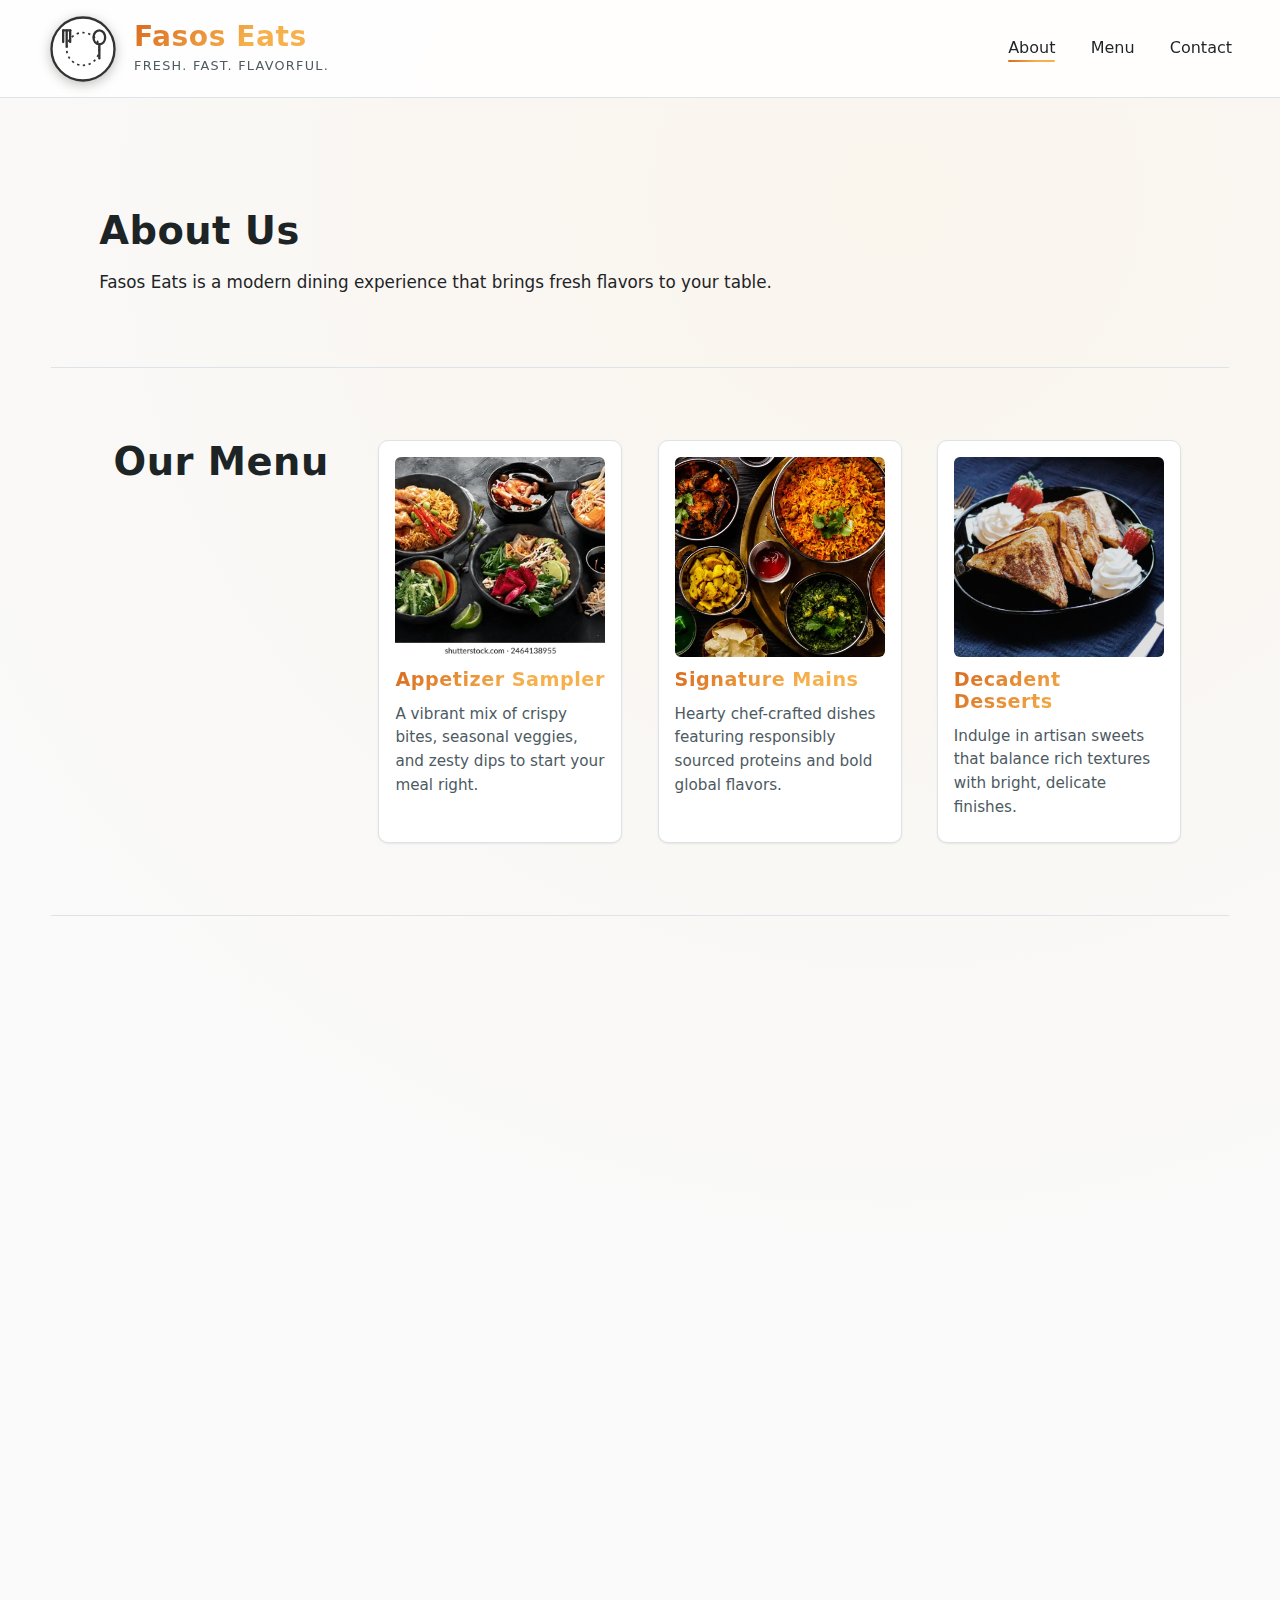
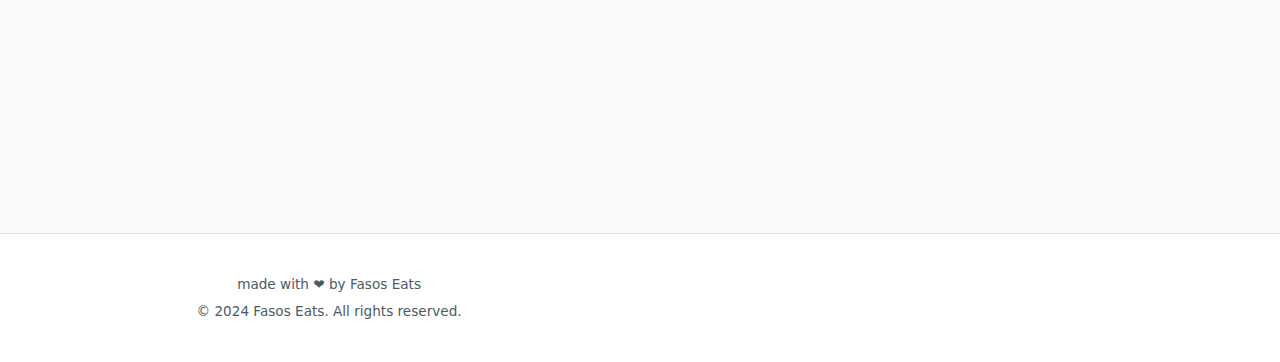
<file: index.html>
<!DOCTYPE html>
<html lang="en">
<head>
    <meta charset="UTF-8">
    <meta name="viewport" content="width=device-width, initial-scale=1.0">
    <title>Fasos eats</title>
    <link rel="stylesheet" href="practise.css">
    <style>
        /* Add inside practise.css */
        .reveal { opacity:0; transform:translateY(25px); transition:600ms cubic-bezier(.4,0,.2,1); }
        .reveal.visible { opacity:1; transform:none; }
    </style>
</head>
<body>
    <header class="site-header">
        <div class="brand">
            <figure>
                <svg width="120" height="120" viewBox="0 0 120 120" role="img" aria-labelledby="logoTitle logoDesc" xmlns="http://www.w3.org/2000/svg">
                    <title id="logoTitle">Fasos Eats logo</title>
                    <desc id="logoDesc">Minimal circular plate with a fork on the left and a spoon on the right curving around the rim, suggesting fresh modern dining</desc>
                    <circle cx="60" cy="60" r="54" fill="#fff" stroke="#333" stroke-width="4"/>
                    <circle cx="60" cy="60" r="28" fill="none" stroke="#333" stroke-width="3" stroke-dasharray="4 6"/>
                    <g fill="none" stroke="#333" stroke-width="4" stroke-linecap="round" stroke-linejoin="round">
                        <path d="M32 28 v28"/>
                        <path d="M26 28 v20"/>
                        <path d="M38 28 v20"/>
                        <path d="M26 28 h12"/>
                        <path d="M88 28 c6 0 10 6 10 12 0 7-4 12-10 12 -6 0-10-5-10-12 0-6 4-12 10-12z"/>
                        <path d="M88 52 v24"/>
                    </g>
                </svg>
                <figcaption class="visually-hidden">Fasos eats</figcaption>
            </figure>
            <div>
              <h1 class="site-title">Fasos Eats</h1>
              <p class="tagline">Fresh. Fast. Flavorful.</p>
            </div>
        </div>
        <nav class="main-nav">
            <button class="nav-toggle" aria-controls="primary-navigation" aria-expanded="false" aria-label="Menu">
                <span></span><span></span><span></span>
            </button>
            <ul id="primary-navigation">
                <li><a href="#about">About</a></li>
                <li><a href="#menu">Menu</a></li>
                <li><a href="#place-your-order">Contact</a></li>
            </ul>
        </nav>
    </header>
    <main>
        <section id="about" class="reveal">
            <h2>About Us</h2>
            <p>Fasos Eats is a modern dining experience that brings fresh flavors to your table.</p>
        </section>
        <section id="menu" class="reveal">
            <h2>Our Menu</h2>
            <article class="reveal">
                <img src="./images/appetizers.jpg" alt="Colorful platter of assorted fresh appetizers" loading="lazy" width="320" height="200">
                <h3>Appetizer Sampler</h3>
                <p>A vibrant mix of crispy bites, seasonal veggies, and zesty dips to start your meal right.</p>
            </article>
            <article class="reveal">
                <img src="./images/signature-mains.jpg" alt="Plated gourmet entrée with grilled protein and roasted vegetables" loading="lazy" width="320" height="200">
                <h3>Signature Mains</h3>
                <p>Hearty chef-crafted dishes featuring responsibly sourced proteins and bold global flavors.</p>
            </article>
            <article class="reveal">
                <img src="./images/desserts.jpg" alt="Assortment of elegant plated desserts including cake and fruit tart" loading="lazy" width="320" height="200">
                <h3>Decadent Desserts</h3>
                <p>Indulge in artisan sweets that balance rich textures with bright, delicate finishes.</p>
            </article>
        </section>
        <section id="place-your-order" class="reveal">
            <h2>Place Your Order</h2>
            <form action="#" method="post" id="order-form" novalidate>
                <label for="name">Name:</label>
                <input type="text" id="name" name="name" required>
                
                <label for="email">Email:</label>
                <input type="email" id="email" name="email" required>
                
                <label for="phone">Phone Number:</label>
                <input type="tel" id="phone" name="phone" required pattern="^[0-9+\-\s()]{7,}$">
                
                <label for="order-details">Order Details:</label>
                <textarea id="order-details" name="order-details" rows="4" required></textarea>
                
                <button type="submit">Submit Order</button>
                <p id="form-status" aria-live="polite"></p>
            </form>
        </section>
    </main>
    <footer class="site-footer">
        <p>made with &#10084; by Fasos Eats</p>
        <p>&copy; 2024 Fasos Eats. All rights reserved.</p>
    </footer>
    <script src="practise.js" defer></script>
</body>
</html>
</file>
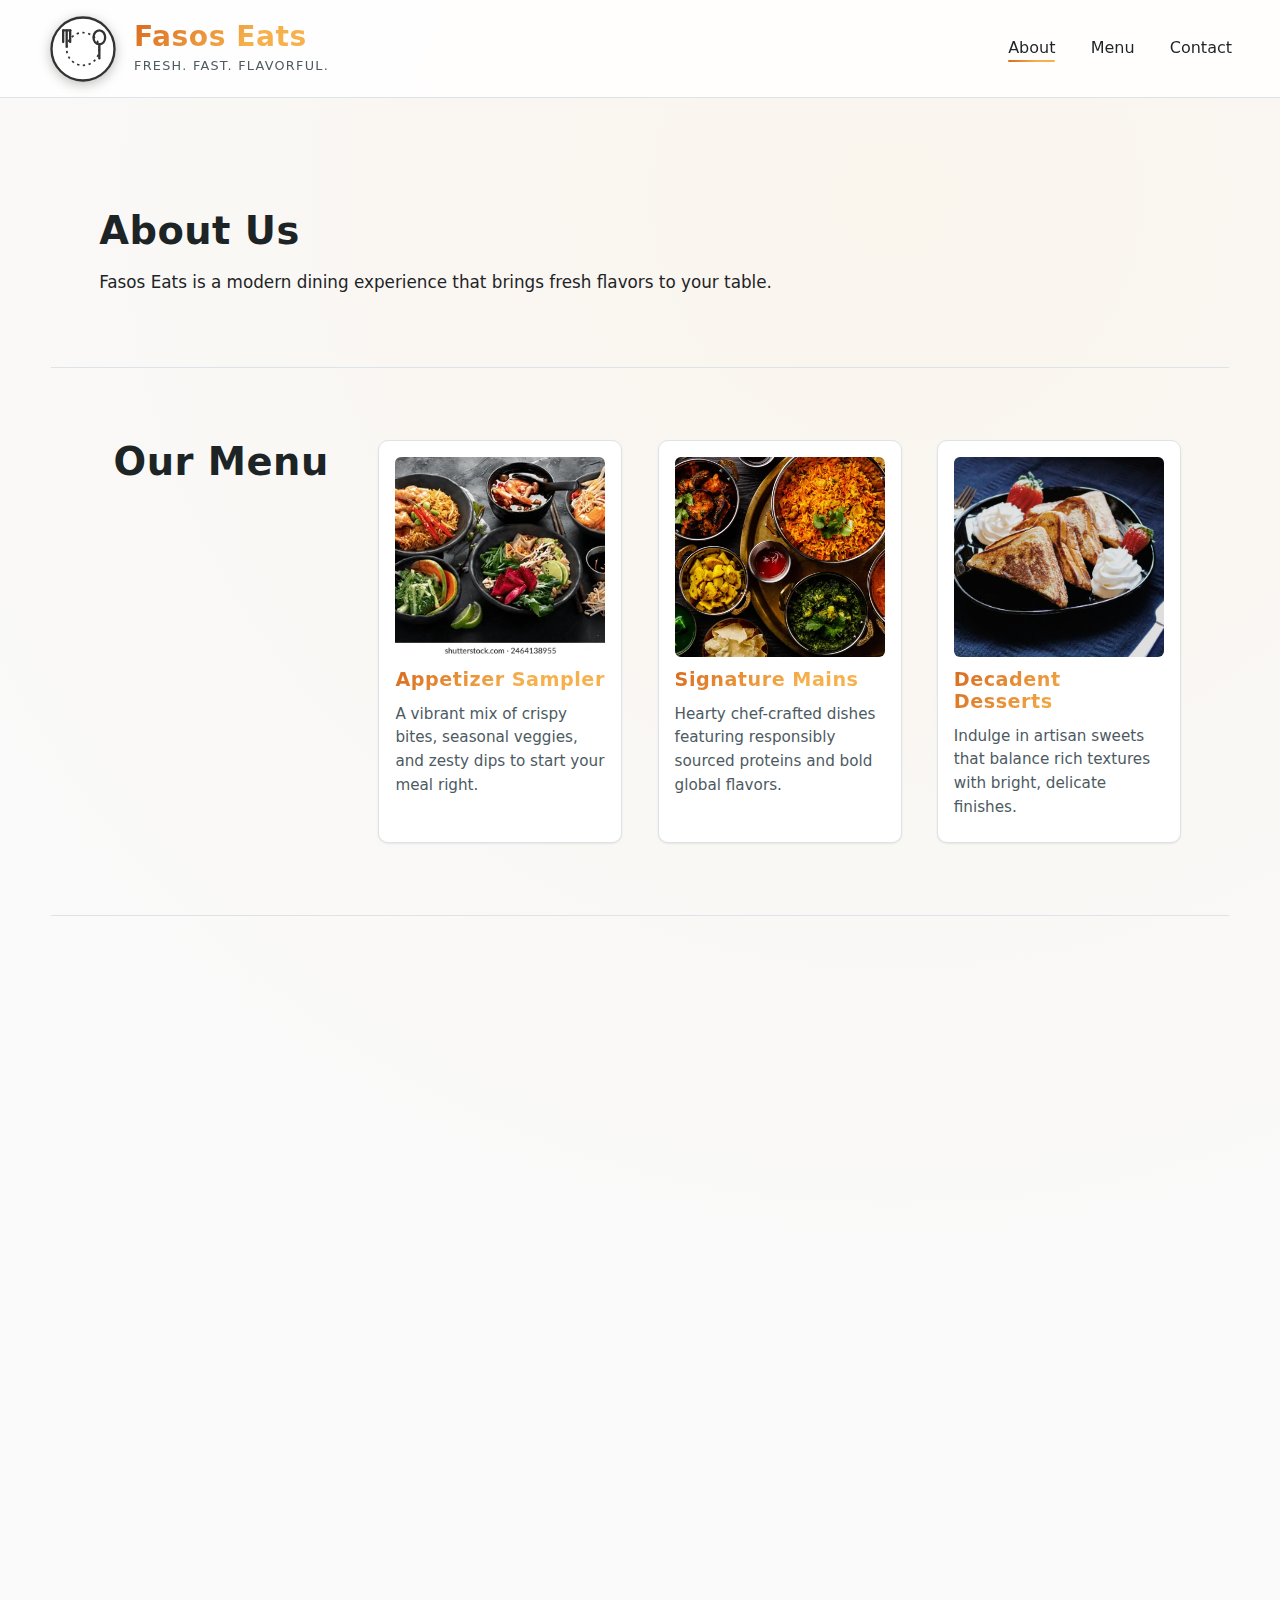
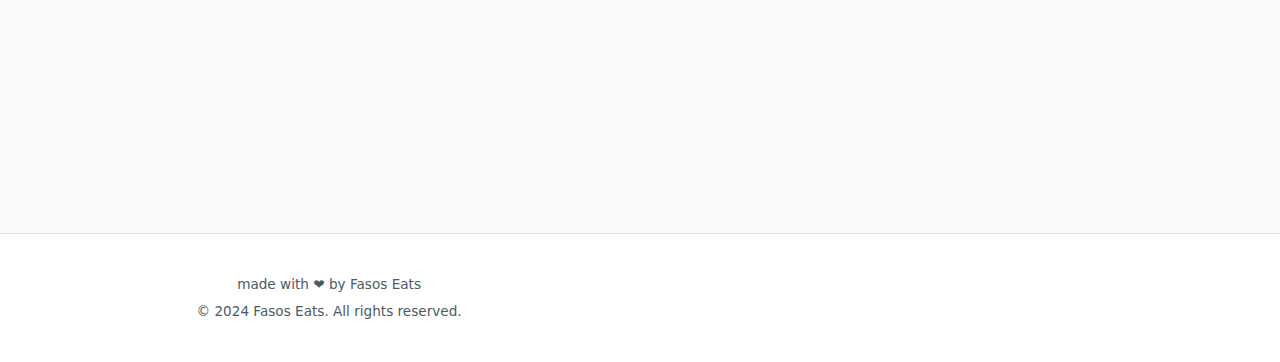
<file: practise.html>
<!DOCTYPE html>
<html lang="en">
<head>
    <meta charset="UTF-8">
    <meta name="viewport" content="width=device-width, initial-scale=1.0">
    <title>Fasos eats</title>
    <link rel="stylesheet" href="practise.css">
    <style>
        /* Add inside practise.css */
        .reveal { opacity:0; transform:translateY(25px); transition:600ms cubic-bezier(.4,0,.2,1); }
        .reveal.visible { opacity:1; transform:none; }
    </style>
</head>
<body>
    <header class="site-header">
        <div class="brand">
            <figure>
                <svg width="120" height="120" viewBox="0 0 120 120" role="img" aria-labelledby="logoTitle logoDesc" xmlns="http://www.w3.org/2000/svg">
                    <title id="logoTitle">Fasos Eats logo</title>
                    <desc id="logoDesc">Minimal circular plate with a fork on the left and a spoon on the right curving around the rim, suggesting fresh modern dining</desc>
                    <circle cx="60" cy="60" r="54" fill="#fff" stroke="#333" stroke-width="4"/>
                    <circle cx="60" cy="60" r="28" fill="none" stroke="#333" stroke-width="3" stroke-dasharray="4 6"/>
                    <g fill="none" stroke="#333" stroke-width="4" stroke-linecap="round" stroke-linejoin="round">
                        <path d="M32 28 v28"/>
                        <path d="M26 28 v20"/>
                        <path d="M38 28 v20"/>
                        <path d="M26 28 h12"/>
                        <path d="M88 28 c6 0 10 6 10 12 0 7-4 12-10 12 -6 0-10-5-10-12 0-6 4-12 10-12z"/>
                        <path d="M88 52 v24"/>
                    </g>
                </svg>
                <figcaption class="visually-hidden">Fasos eats</figcaption>
            </figure>
            <div>
              <h1 class="site-title">Fasos Eats</h1>
              <p class="tagline">Fresh. Fast. Flavorful.</p>
            </div>
        </div>
        <nav class="main-nav">
            <button class="nav-toggle" aria-controls="primary-navigation" aria-expanded="false" aria-label="Menu">
                <span></span><span></span><span></span>
            </button>
            <ul id="primary-navigation">
                <li><a href="#about">About</a></li>
                <li><a href="#menu">Menu</a></li>
                <li><a href="#place-your-order">Contact</a></li>
            </ul>
        </nav>
    </header>
    <main>
        <section id="about" class="reveal">
            <h2>About Us</h2>
            <p>Fasos Eats is a modern dining experience that brings fresh flavors to your table.</p>
        </section>
        <section id="menu" class="reveal">
            <h2>Our Menu</h2>
            <article class="reveal">
                <img src="./images/appetizers.jpg" alt="Colorful platter of assorted fresh appetizers" loading="lazy" width="320" height="200">
                <h3>Appetizer Sampler</h3>
                <p>A vibrant mix of crispy bites, seasonal veggies, and zesty dips to start your meal right.</p>
            </article>
            <article class="reveal">
                <img src="./images/signature-mains.jpg" alt="Plated gourmet entrée with grilled protein and roasted vegetables" loading="lazy" width="320" height="200">
                <h3>Signature Mains</h3>
                <p>Hearty chef-crafted dishes featuring responsibly sourced proteins and bold global flavors.</p>
            </article>
            <article class="reveal">
                <img src="./images/desserts.jpg" alt="Assortment of elegant plated desserts including cake and fruit tart" loading="lazy" width="320" height="200">
                <h3>Decadent Desserts</h3>
                <p>Indulge in artisan sweets that balance rich textures with bright, delicate finishes.</p>
            </article>
        </section>
        <section id="place-your-order" class="reveal">
            <h2>Place Your Order</h2>
            <form action="#" method="post" id="order-form" novalidate>
                <label for="name">Name:</label>
                <input type="text" id="name" name="name" required>
                
                <label for="email">Email:</label>
                <input type="email" id="email" name="email" required>
                
                <label for="phone">Phone Number:</label>
                <input type="tel" id="phone" name="phone" required pattern="^[0-9+\-\s()]{7,}$">
                
                <label for="order-details">Order Details:</label>
                <textarea id="order-details" name="order-details" rows="4" required></textarea>
                
                <button type="submit">Submit Order</button>
                <p id="form-status" aria-live="polite"></p>
            </form>
        </section>
    </main>
    <footer class="site-footer">
        <p>made with &#10084; by Fasos Eats</p>
        <p>&copy; 2024 Fasos Eats. All rights reserved.</p>
    </footer>
    <script src="practise.js" defer></script>
</body>
</html>
</file>
<file: practise.css>
/* ========== CSS RESET (modern minimal) ========== */
*,*::before,*::after{box-sizing:border-box;margin:0;padding:0;}
html:focus-within{scroll-behavior:smooth;}
body{-webkit-font-smoothing:antialiased;text-rendering:optimizeLegibility;}
img,svg,video,canvas{max-width:100%;display:block;}
ul{list-style:none;}
a{text-decoration:none;color:inherit;}
input,button,textarea,select{font:inherit;}
/* ========== THEME ========== */
:root {
  --clr-bg:#101314;
  --clr-surface:#181c1e;
  --clr-surface-alt:#22282b;
  --clr-accent:#d86b1f;
  --clr-accent-alt:#f6b04c;
  --clr-accent-soft:#ffe7c8;
  --clr-text:#f5f7f8;
  --clr-text-muted:#b7c2c6;
  --clr-border:#2a3235;
  --radius-sm:4px;
  --radius:10px;
  --radius-pill:50rem;
  --shadow-sm:0 2px 4px -2px rgba(0,0,0,.4);
  --shadow:0 8px 24px -8px rgba(0,0,0,.55);
  --font-display:"Poppins",system-ui,sans-serif;
  --font-body:"Inter",system-ui,sans-serif;
  --grad-accent:linear-gradient(135deg,#d86b1f,#f6b04c 60%);
  --trans:150ms cubic-bezier(.4,0,.2,1);
  --wrapper:clamp(16rem,92vw,1200px);
}
@media (prefers-color-scheme: light){
  :root {
    --clr-bg:#fafafa;
    --clr-surface:#ffffff;
    --clr-surface-alt:#f3f5f6;
    --clr-text:#1d2426;
    --clr-text-muted:#4d5a5f;
    --clr-border:#dde3e6;
    --shadow-sm:0 1px 2px rgba(0,0,0,.08);
    --shadow:0 10px 30px -10px rgba(0,0,0,.15);
  }
}
/* ========== BASE TYPOGRAPHY ========== */
body {
  font-family:var(--font-body);
  background:radial-gradient(circle at 70% 10%,rgba(246,176,76,.08),transparent 55%) var(--clr-bg);
  color:var(--clr-text);
  line-height:1.55;
  min-height:100dvh;
  display:flex;
  flex-direction:column;
}
h1,h2,h3 {
  font-family:var(--font-display);
  font-weight:600;
  line-height:1.15;
  letter-spacing:.5px;
}
p,li { max-width:65ch; }
a:hover,a:focus-visible { color:var(--clr-accent-alt); }
.visually-hidden {
  position:absolute;
  width:1px;height:1px;
  padding:0;margin:-1px;overflow:hidden;
  clip:rect(0 0 0 0);white-space:nowrap;border:0;
}
/* ========== HEADER / NAV ========== */
.site-header {
  position:sticky;top:0;z-index:50;
  backdrop-filter:blur(14px);
  background:rgba(16,19,20,.72);
  border-bottom:1px solid var(--clr-border);
  display:flex;
  align-items:center;
  justify-content:space-between;
  gap:2rem;
  padding: .85rem clamp(1rem,4vw,3rem);
}
@media (prefers-color-scheme: light){
  .site-header{background:rgba(255,255,255,.85);}
}
.brand {
  display:flex;
  align-items:center;
  gap:1rem;
}
.brand svg {
  width:70px;height:70px;
  filter: drop-shadow(0 3px 6px rgba(0,0,0,.25));
}
.site-title {
  font-size:clamp(1.5rem,2.2vw,2.2rem);
  background:var(--grad-accent);
  -webkit-background-clip:text;
  color:transparent;
}
.tagline {
  font-size:.8rem;
  font-weight:500;
  color:var(--clr-text-muted);
  margin-top:.15rem;
  letter-spacing:.1em;
  text-transform:uppercase;
}
.main-nav {
  margin-left:auto;
  display:flex;
  align-items:center;
  gap:2rem;
  position:relative;
}
.main-nav ul {
  display:flex;
  gap:2.2rem;
  font-weight:500;
}
.main-nav a {
  position:relative;
  padding:.3rem 0;
}
.main-nav a::after {
  content:"";
  position:absolute;
  inset:auto 0 0 0;
  height:2px;
  background:var(--grad-accent);
  transform:scaleX(0);
  transform-origin:right;
  transition:transform var(--trans);
  border-radius:2px;
}
.main-nav a:hover::after,
.main-nav a:focus-visible::after,
.main-nav a[aria-current="page"]::after {
  transform:scaleX(1);
  transform-origin:left;
}
.nav-toggle {
  display:none;
  background:none;
  border:none;
  cursor:pointer;
  padding:.5rem;
}
.nav-toggle span {
  display:block;
  width:28px;height:3px;
  background:var(--clr-text);
  border-radius:2px;
  transition:var(--trans);
}
.nav-toggle span+span { margin-top:6px; }
@media (max-width:820px){
  .main-nav ul {
    position:fixed;
    inset:72px 1rem auto 1rem;
    flex-direction:column;
    background:var(--clr-surface);
    padding:1.2rem 1.4rem;
    border:1px solid var(--clr-border);
    border-radius:var(--radius);
    box-shadow:var(--shadow);
    max-width:240px;
    transform:translateY(-10px);
    opacity:0;
    pointer-events:none;
    transition:var(--trans);
  }
  .main-nav ul.open {
    transform:translateY(0);
    opacity:1;
    pointer-events:auto;
  }
  .nav-toggle { display:inline-block; }
}
/* ========== LAYOUT SECTIONS ========== */
main {
  width:100%;
  flex:1;
  padding:clamp(1.5rem,3vw,3rem) 0 3rem;
}
section {
  padding:clamp(2rem,6vw,4.5rem) clamp(1rem,4vw,3rem);
  width:100%;
  margin-inline:auto;
  max-width:var(--wrapper);
}
section:not(:last-of-type){
  border-bottom:1px solid var(--clr-border);
}
/* About */
#about h2 { font-size:clamp(1.9rem,3vw,2.4rem); margin-bottom:1rem; }
#about p { font-size:1.05rem; }
/* Menu Grid */
#menu {
  position:relative;
}
#menu h2 {
  font-size:clamp(1.9rem,3vw,2.4rem);
  margin-bottom:2rem;
  text-align:center;
}
#menu article {
  background:var(--clr-surface);
  border:1px solid var(--clr-border);
  border-radius:var(--radius);
  padding:1rem 1rem 1.4rem;
  display:flex;
  flex-direction:column;
  gap:.75rem;
  box-shadow:var(--shadow-sm);
  position:relative;
  overflow:hidden;
  transition:transform var(--trans), box-shadow var(--trans);
}
#menu article::before{
  content:"";
  position:absolute;
  inset:0;
  background:linear-gradient(135deg,rgba(216,107,31,.15),transparent 60%);
  opacity:0;
  transition:var(--trans);
}
#menu article:hover {
  transform:translateY(-6px);
  box-shadow:var(--shadow);
}
#menu article:hover::before{opacity:1;}
#menu article img {
  border-radius:calc(var(--radius) - 4px);
  aspect-ratio:16/10;
  object-fit:cover;
  mix-blend-mode:normal;
}
#menu article h3 {
  font-size:1.2rem;
  font-weight:600;
  background:var(--grad-accent);
  -webkit-background-clip:text;
  color:transparent;
}
#menu article p {
  font-size:.95rem;
  color:var(--clr-text-muted);
}
#menu {
  display:grid;
  gap:2.2rem;
}
@media (min-width:680px){
  #menu {
    grid-template-columns:repeat(auto-fit,minmax(240px,1fr));
  }
}
/* Order Form */
#place-your-order h2 {
  font-size:clamp(1.9rem,3vw,2.3rem);
  margin-bottom:1.4rem;
  text-align:center;
}
form {
  max-width:650px;
  margin:0 auto;
  display:grid;
  gap:1.1rem;
  background:var(--clr-surface);
  padding:2rem clamp(1rem,3vw,2.2rem);
  border:1px solid var(--clr-border);
  border-radius:var(--radius);
  box-shadow:var(--shadow-sm);
}
form label {
  font-size:.85rem;
  text-transform:uppercase;
  letter-spacing:.08em;
  font-weight:600;
  color:var(--clr-text-muted);
}
form input, form textarea {
  padding:.85rem .9rem;
  border:1px solid var(--clr-border);
  background:var(--clr-surface-alt);
  border-radius:var(--radius-sm);
  color:var(--clr-text);
  resize:vertical;
  transition:var(--trans);
}
form input:focus, form textarea:focus {
  outline:2px solid var(--clr-accent-alt);
  outline-offset:1px;
  background:var(--clr-surface);
}
button[type=submit] {
  margin-top:.4rem;
  background:var(--grad-accent);
  color:#232323;
  font-weight:600;
  padding:.95rem 1.4rem;
  border:none;
  cursor:pointer;
  border-radius:var(--radius-pill);
  letter-spacing:.05em;
  box-shadow:var(--shadow-sm);
  transition:var(--trans);
}
button[type=submit]:hover,
button[type=submit]:focus-visible {
  transform:translateY(-2px);
  box-shadow:var(--shadow);
}
/* Footer */
.site-footer {
  background:var(--clr-surface);
  padding:2.5rem clamp(1rem,4vw,3rem);
  text-align:center;
  border-top:1px solid var(--clr-border);
  font-size:.85rem;
  color:var(--clr-text-muted);
}
.site-footer p + p { margin-top:.4rem; }
/* Utility */
.gradient-text {
  background:var(--grad-accent);
  -webkit-background-clip:text;
  color:transparent;
}
/* Mobile adjustments */
@media (max-width:560px){
  #menu h2, #place-your-order h2, #about h2 { text-align:left; }
  .brand { flex-wrap:wrap; }
  .site-title { flex:1 1 100%; }
  .tagline { flex:1 1 100%; }
}
/* Simple JS-free nav toggle */
@media (max-width:820px){
  .nav-toggle[aria-expanded=true] + ul { opacity:1;pointer-events:auto; }
}
</file>
